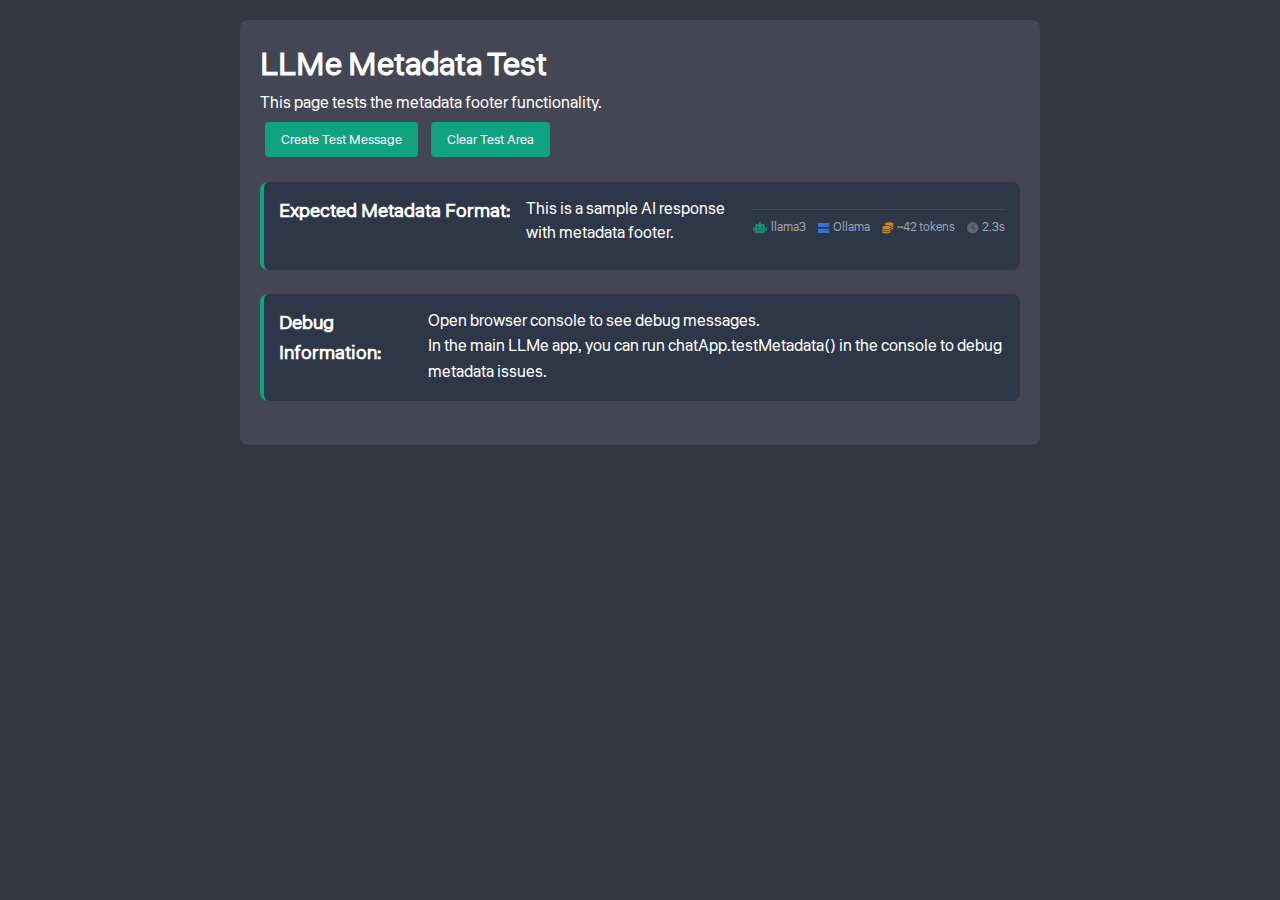
<file: metadata-test.html>
<!DOCTYPE html>
<html lang="en">
<head>
    <meta charset="UTF-8">
    <meta name="viewport" content="width=device-width, initial-scale=1.0">
    <title>Metadata Test - LLMe</title>
    <style>
        body {
            font-family: Arial, sans-serif;
            background: #343541;
            color: white;
            padding: 20px;
            line-height: 1.6;
        }
        .test-container {
            max-width: 800px;
            margin: 0 auto;
            background: #444654;
            padding: 20px;
            border-radius: 8px;
        }
        .message {
            margin: 20px 0;
            padding: 15px;
            background: #2d3748;
            border-radius: 8px;
            border-left: 4px solid #10a37f;
        }
        .message-content {
            margin-bottom: 10px;
        }
        .test-metadata {
            margin-top: 12px;
            padding-top: 8px;
            border-top: 1px solid rgba(255, 255, 255, 0.1);
            display: flex;
            flex-wrap: wrap;
            gap: 12px;
            font-size: 0.75rem;
            color: #9ca3af;
        }
        .metadata-item {
            display: flex;
            align-items: center;
            gap: 4px;
        }
        .button {
            background: #10a37f;
            color: white;
            border: none;
            padding: 8px 16px;
            border-radius: 4px;
            cursor: pointer;
            margin: 5px;
        }
        .button:hover {
            background: #0f8c6c;
        }
    </style>
    <link href="https://cdnjs.cloudflare.com/ajax/libs/font-awesome/6.0.0/css/all.min.css" rel="stylesheet">
    <link rel="stylesheet" href="styles.css">
</head>
<body>
    <div class="test-container">
        <h1>LLMe Metadata Test</h1>
        <p>This page tests the metadata footer functionality.</p>
        
        <div>
            <button class="button" onclick="createTestMessage()">Create Test Message</button>
            <button class="button" onclick="clearTestArea()">Clear Test Area</button>
        </div>
        
        <div id="test-messages">
            <!-- Test messages will appear here -->
        </div>
        
        <div class="message">
            <h3>Expected Metadata Format:</h3>
            <div class="message-content">
                <p>This is a sample AI response with metadata footer.</p>
            </div>
            <div class="test-metadata">
                <span class="metadata-item">
                    <i class="fas fa-robot" style="color: #10a37f;"></i> llama3
                </span>
                <span class="metadata-item">
                    <i class="fas fa-server" style="color: #3b82f6;"></i> Ollama
                </span>
                <span class="metadata-item">
                    <i class="fas fa-coins" style="color: #f59e0b;"></i> ~42 tokens
                </span>
                <span class="metadata-item">
                    <i class="fas fa-clock" style="color: #6b7280;"></i> 2.3s
                </span>
            </div>
        </div>
        
        <div class="message">
            <h3>Debug Information:</h3>
            <div id="debug-info">
                <p>Open browser console to see debug messages.</p>
                <p>In the main LLMe app, you can run <code>chatApp.testMetadata()</code> in the console to debug metadata issues.</p>
            </div>
        </div>
    </div>

    <script>
        function createTestMessage() {
            const testArea = document.getElementById('test-messages');
            const timestamp = Date.now();
            
            // Simulate the metadata structure used in LLMe
            const testMessage = {
                id: Math.random().toString(36).substr(2, 9),
                role: 'assistant',
                content: 'This is a test AI response generated at ' + new Date().toLocaleTimeString(),
                timestamp: new Date(),
                metadata: {
                    provider: 'ollama',
                    model: 'llama3',
                    startTime: timestamp - 2500,
                    endTime: timestamp,
                    responseTime: 2500,
                    tokens: Math.floor(Math.random() * 100) + 20
                }
            };
            
            const messageHtml = `
                <div class="message">
                    <div class="message-content">
                        <p><strong>Test Message:</strong> ${testMessage.content}</p>
                    </div>
                    <div class="test-metadata">
                        <span class="metadata-item">
                            <i class="fas fa-robot" style="color: #10a37f;"></i> ${testMessage.metadata.model}
                        </span>
                        <span class="metadata-item">
                            <i class="fas fa-server" style="color: #3b82f6;"></i> ${getProviderDisplayName(testMessage.metadata.provider)}
                        </span>
                        <span class="metadata-item">
                            <i class="fas fa-coins" style="color: #f59e0b;"></i> ~${testMessage.metadata.tokens} tokens
                        </span>
                        <span class="metadata-item">
                            <i class="fas fa-clock" style="color: #6b7280;"></i> ${formatResponseTime(testMessage.metadata.responseTime)}
                        </span>
                    </div>
                </div>
            `;
            
            testArea.innerHTML += messageHtml;
            
            console.log('Created test message:', testMessage);
        }
        
        function clearTestArea() {
            document.getElementById('test-messages').innerHTML = '';
        }
        
        function formatResponseTime(timeMs) {
            if (timeMs === null || timeMs === undefined) return 'Unknown';
            if (timeMs === 0) return '0ms';
            
            if (timeMs < 1000) {
                return `${Math.round(timeMs)}ms`;
            } else if (timeMs < 60000) {
                return `${(timeMs / 1000).toFixed(1)}s`;
            } else {
                return `${(timeMs / 60000).toFixed(1)}m`;
            }
        }
        
        function getProviderDisplayName(provider) {
            const providerNames = {
                'ollama': 'Ollama',
                'openrouter': 'OpenRouter',
                'custom': 'Custom API'
            };
            return providerNames[provider] || provider;
        }
    </script>
</body>
</html>
</file>
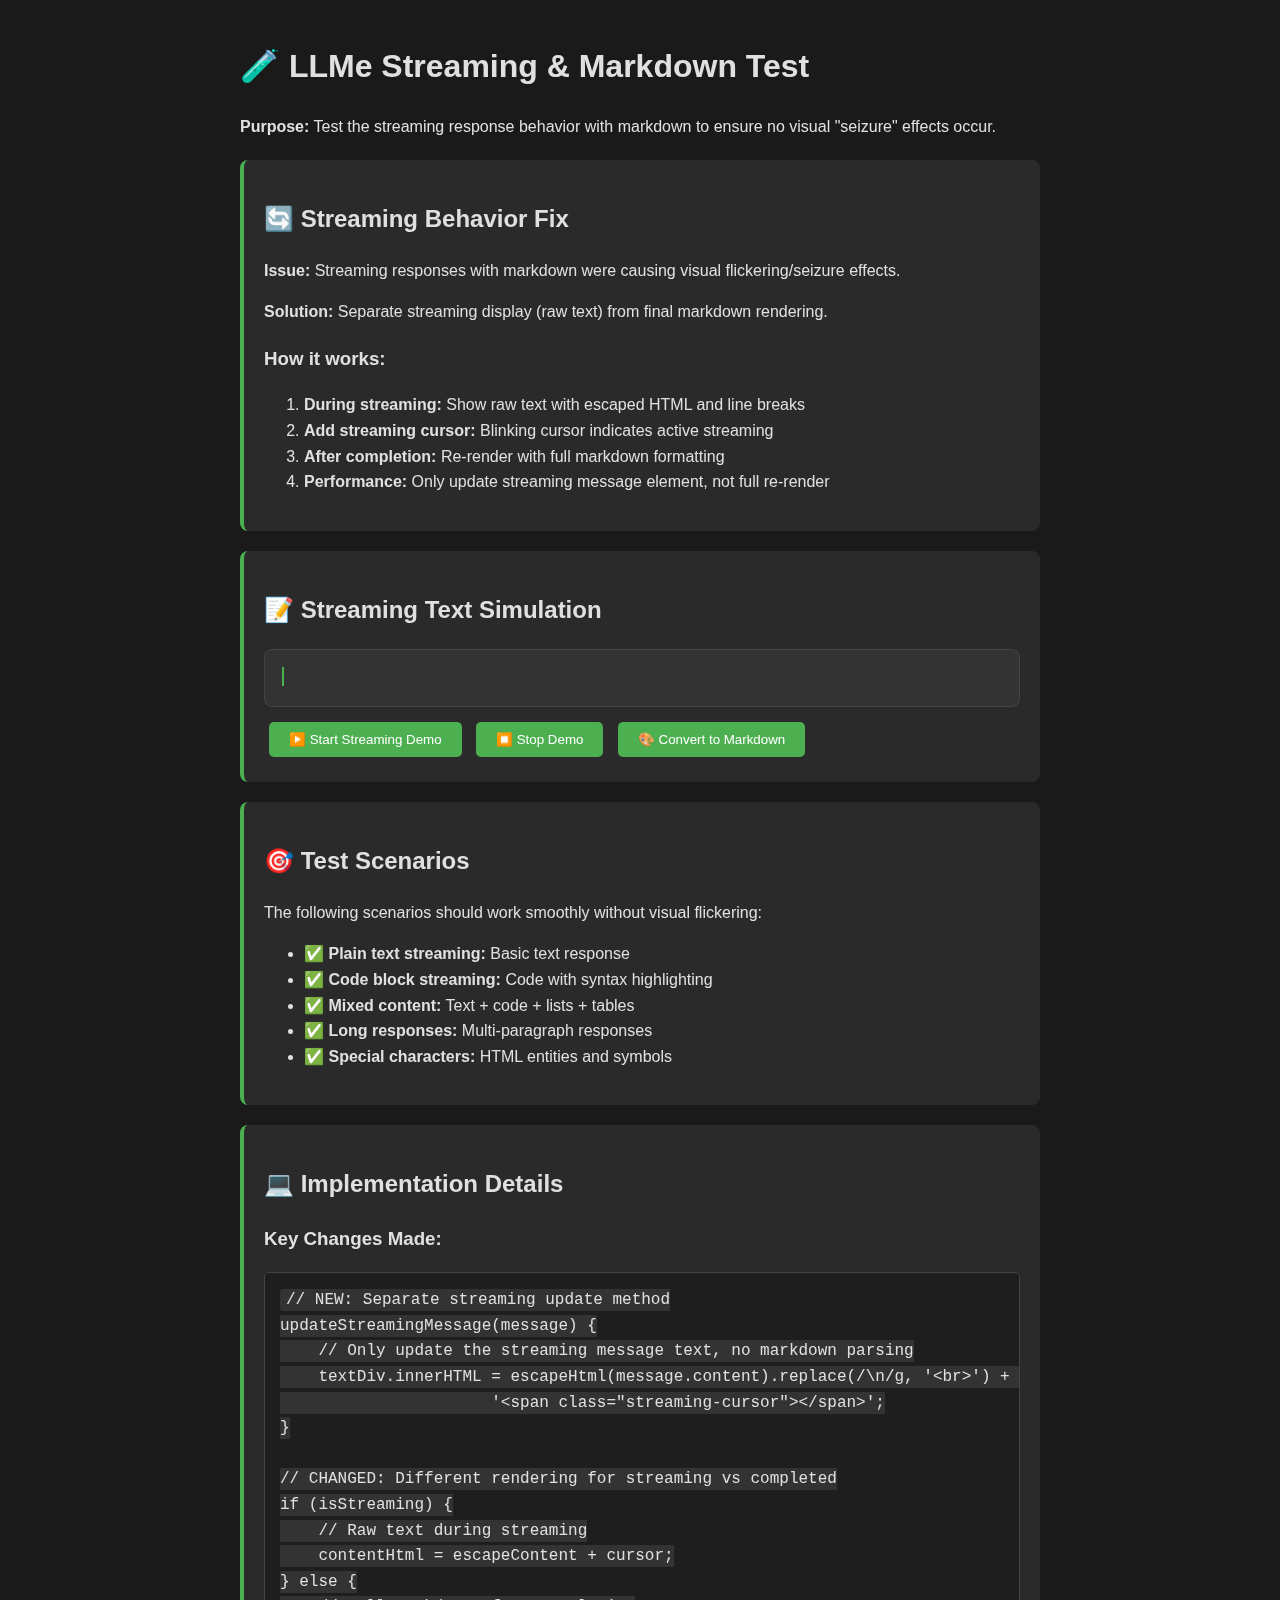
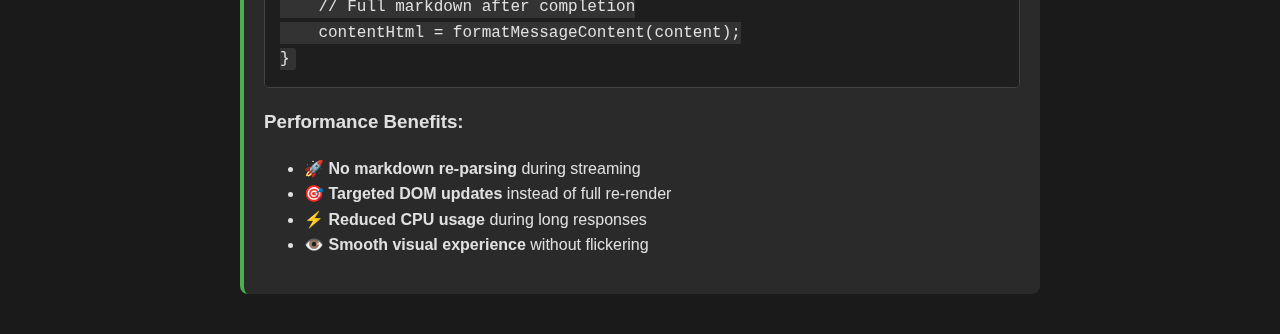
<file: streaming-test.html>
<!DOCTYPE html>
<html lang="en">
<head>
    <meta charset="UTF-8">
    <meta name="viewport" content="width=device-width, initial-scale=1.0">
    <title>LLMe - Streaming & Markdown Test</title>
    <style>
        body {
            font-family: -apple-system, BlinkMacSystemFont, 'Segoe UI', Roboto, sans-serif;
            max-width: 800px;
            margin: 0 auto;
            padding: 20px;
            background-color: #1a1a1a;
            color: #e0e0e0;
            line-height: 1.6;
        }
        .test-section {
            background: #2a2a2a;
            border-radius: 8px;
            padding: 20px;
            margin: 20px 0;
            border-left: 4px solid #4CAF50;
        }
        .message-test {
            background: #333;
            border-radius: 8px;
            padding: 15px;
            margin: 10px 0;
            border: 1px solid #444;
        }
        .streaming {
            position: relative;
        }
        .streaming-cursor {
            display: inline-block;
            width: 2px;
            height: 1.2em;
            background-color: #4CAF50;
            margin-left: 2px;
            animation: blink 1s infinite;
            vertical-align: text-bottom;
        }
        @keyframes blink {
            0%, 50% { opacity: 1; }
            51%, 100% { opacity: 0; }
        }
        button {
            background: #4CAF50;
            color: white;
            border: none;
            padding: 10px 20px;
            border-radius: 5px;
            cursor: pointer;
            margin: 5px;
        }
        button:hover {
            background: #45a049;
        }
        .error {
            color: #ff6b6b;
        }
        .success {
            color: #4CAF50;
        }
        pre {
            background: #1e1e1e;
            padding: 15px;
            border-radius: 5px;
            overflow-x: auto;
            border: 1px solid #444;
        }
        code {
            background: #333;
            padding: 2px 6px;
            border-radius: 3px;
            font-family: 'Consolas', 'Monaco', monospace;
        }
    </style>
</head>
<body>
    <h1>🧪 LLMe Streaming & Markdown Test</h1>
    <p><strong>Purpose:</strong> Test the streaming response behavior with markdown to ensure no visual "seizure" effects occur.</p>

    <div class="test-section">
        <h2>🔄 Streaming Behavior Fix</h2>
        <p><strong>Issue:</strong> Streaming responses with markdown were causing visual flickering/seizure effects.</p>
        <p><strong>Solution:</strong> Separate streaming display (raw text) from final markdown rendering.</p>
        
        <h3>How it works:</h3>
        <ol>
            <li><strong>During streaming:</strong> Show raw text with escaped HTML and line breaks</li>
            <li><strong>Add streaming cursor:</strong> Blinking cursor indicates active streaming</li>
            <li><strong>After completion:</strong> Re-render with full markdown formatting</li>
            <li><strong>Performance:</strong> Only update streaming message element, not full re-render</li>
        </ol>
    </div>

    <div class="test-section">
        <h2>📝 Streaming Text Simulation</h2>
        <div id="streamingDemo" class="message-test">
            <div class="streaming">
                <span id="streamingText"></span><span class="streaming-cursor"></span>
            </div>
        </div>
        <button onclick="simulateStreaming()">▶️ Start Streaming Demo</button>
        <button onclick="stopStreaming()">⏹️ Stop Demo</button>
        <button onclick="renderMarkdown()">🎨 Convert to Markdown</button>
    </div>

    <div class="test-section">
        <h2>🎯 Test Scenarios</h2>
        <p>The following scenarios should work smoothly without visual flickering:</p>
        <ul>
            <li>✅ <strong>Plain text streaming:</strong> Basic text response</li>
            <li>✅ <strong>Code block streaming:</strong> Code with syntax highlighting</li>
            <li>✅ <strong>Mixed content:</strong> Text + code + lists + tables</li>
            <li>✅ <strong>Long responses:</strong> Multi-paragraph responses</li>
            <li>✅ <strong>Special characters:</strong> HTML entities and symbols</li>
        </ul>
    </div>

    <div class="test-section">
        <h2>💻 Implementation Details</h2>
        <h3>Key Changes Made:</h3>
        <pre><code>// NEW: Separate streaming update method
updateStreamingMessage(message) {
    // Only update the streaming message text, no markdown parsing
    textDiv.innerHTML = escapeHtml(message.content).replace(/\n/g, '&lt;br&gt;') + 
                      '&lt;span class="streaming-cursor"&gt;&lt;/span&gt;';
}

// CHANGED: Different rendering for streaming vs completed
if (isStreaming) {
    // Raw text during streaming
    contentHtml = escapeContent + cursor;
} else {
    // Full markdown after completion
    contentHtml = formatMessageContent(content);
}</code></pre>
        
        <h3>Performance Benefits:</h3>
        <ul>
            <li>🚀 <strong>No markdown re-parsing</strong> during streaming</li>
            <li>🎯 <strong>Targeted DOM updates</strong> instead of full re-render</li>
            <li>⚡ <strong>Reduced CPU usage</strong> during long responses</li>
            <li>👁️ <strong>Smooth visual experience</strong> without flickering</li>
        </ul>
    </div>

    <script>
        let streamingInterval;
        let currentText = '';
        
        const sampleMarkdownText = `# Hello World!

This is a **streaming response** with various markdown elements:

## Code Example
\`\`\`javascript
function greet(name) {
    console.log(\`Hello, \${name}!\`);
    return "Welcome to LLMe!";
}
\`\`\`

## Features List
- ✅ Streaming responses
- 🎨 Markdown rendering  
- 💻 Code highlighting
- 📊 Response metadata

## Table Example
| Feature | Status | Notes |
|---------|--------|-------|
| Streaming | ✅ Fixed | No more seizure effects |
| Markdown | ✅ Works | Full support |
| Performance | ✅ Fast | Optimized rendering |

That's the end of this **streaming demonstration**!`;

        function simulateStreaming() {
            stopStreaming(); // Clear any existing
            currentText = '';
            const textElement = document.getElementById('streamingText');
            let index = 0;
            
            streamingInterval = setInterval(() => {
                if (index < sampleMarkdownText.length) {
                    currentText += sampleMarkdownText[index];
                    // Escape HTML and preserve line breaks (like the real implementation)
                    textElement.innerHTML = escapeHtml(currentText).replace(/\n/g, '<br>');
                    index++;
                } else {
                    stopStreaming();
                }
            }, 50); // 50ms intervals like the real streaming
        }
        
        function stopStreaming() {
            if (streamingInterval) {
                clearInterval(streamingInterval);
                streamingInterval = null;
            }
        }
        
        function renderMarkdown() {
            stopStreaming();
            const demoElement = document.getElementById('streamingDemo');
            
            // Simulate the final markdown rendering
            demoElement.innerHTML = `
                <div class="message-test">
                    <h3>📝 Final Markdown Rendering:</h3>
                    <div style="background: #1e1e1e; padding: 15px; border-radius: 5px;">
                        <p><em>In the real app, this would be processed by marked.js and highlight.js</em></p>
                        <pre><code>${escapeHtml(currentText || sampleMarkdownText)}</code></pre>
                    </div>
                </div>
            `;
        }
        
        function escapeHtml(text) {
            const div = document.createElement('div');
            div.textContent = text;
            return div.innerHTML;
        }
        
        // Auto-start demo on page load
        setTimeout(simulateStreaming, 1000);
    </script>
</body>
</html>
</file>
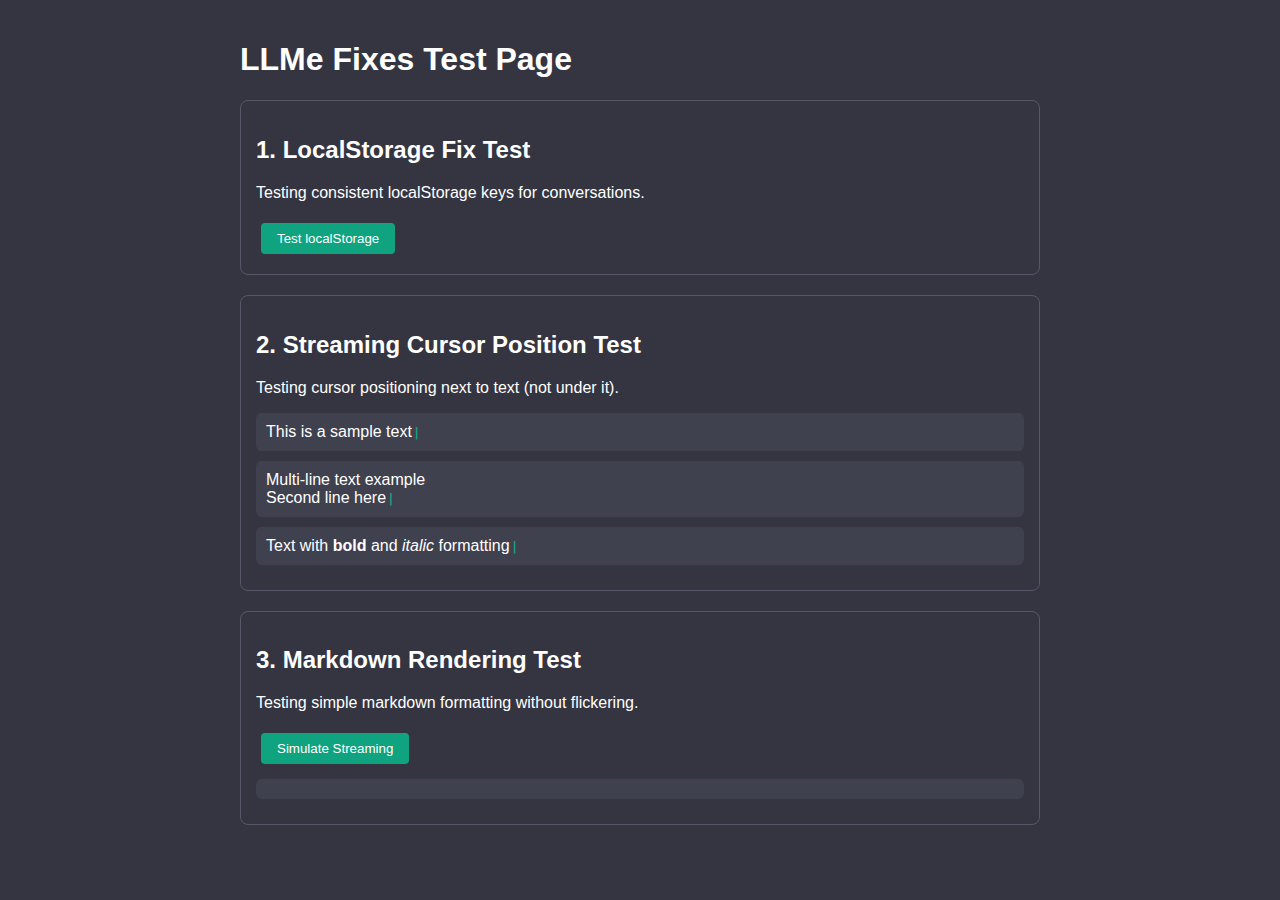
<file: test-fixes.html>
<!DOCTYPE html>
<html lang="en">
<head>
    <meta charset="UTF-8">
    <meta name="viewport" content="width=device-width, initial-scale=1.0">
    <title>LLMe Fixes Test</title>
    <style>
        body {
            font-family: Arial, sans-serif;
            max-width: 800px;
            margin: 0 auto;
            padding: 20px;
            background: #343541;
            color: white;
        }
        
        .test-section {
            margin: 20px 0;
            padding: 15px;
            border: 1px solid #565869;
            border-radius: 8px;
        }
        
        .streaming-cursor {
            color: #10a37f;
            animation: blink 1s infinite;
            font-family: monospace;
            font-weight: bold;
            margin-left: 1px;
        }

        @keyframes blink {
            0%, 50% {
                opacity: 1;
            }
            51%, 100% {
                opacity: 0;
            }
        }
        
        .test-text {
            background: #40414f;
            padding: 10px;
            border-radius: 6px;
            margin: 10px 0;
        }
        
        button {
            background: #10a37f;
            color: white;
            border: none;
            padding: 8px 16px;
            border-radius: 4px;
            cursor: pointer;
            margin: 5px;
        }
        
        button:hover {
            background: #0d8968;
        }
    </style>
</head>
<body>
    <h1>LLMe Fixes Test Page</h1>
    
    <div class="test-section">
        <h2>1. LocalStorage Fix Test</h2>
        <p>Testing consistent localStorage keys for conversations.</p>
        <button onclick="testLocalStorage()">Test localStorage</button>
        <div id="localStorageResult"></div>
    </div>
    
    <div class="test-section">
        <h2>2. Streaming Cursor Position Test</h2>
        <p>Testing cursor positioning next to text (not under it).</p>
        <div class="test-text">
            This is a sample text<span class="streaming-cursor">|</span>
        </div>
        <div class="test-text">
            Multi-line text example<br>
            Second line here<span class="streaming-cursor">|</span>
        </div>
        <div class="test-text">
            Text with <strong>bold</strong> and <em>italic</em> formatting<span class="streaming-cursor">|</span>
        </div>
    </div>
    
    <div class="test-section">
        <h2>3. Markdown Rendering Test</h2>
        <p>Testing simple markdown formatting without flickering.</p>
        <button onclick="simulateStreaming()">Simulate Streaming</button>
        <div id="streamingTest" class="test-text"></div>
    </div>

    <script>
        function testLocalStorage() {
            const testData = {
                conversations: [
                    { id: 'test1', title: 'Test Chat 1', messages: [] },
                    { id: 'test2', title: 'Test Chat 2', messages: [] }
                ],
                currentId: 'test1'
            };
            
            // Test saving with the correct keys
            localStorage.setItem('llme_conversations', JSON.stringify(testData.conversations));
            localStorage.setItem('llme_current_conversation', testData.currentId);
            
            // Test loading
            const savedConversations = localStorage.getItem('llme_conversations');
            const savedCurrentId = localStorage.getItem('llme_current_conversation');
            
            const result = document.getElementById('localStorageResult');
            if (savedConversations && savedCurrentId) {
                result.innerHTML = `
                    <div style="color: #10a37f; margin-top: 10px;">
                        ✅ LocalStorage test passed!<br>
                        Conversations: ${JSON.parse(savedConversations).length} items<br>
                        Current ID: ${savedCurrentId}
                    </div>
                `;
            } else {
                result.innerHTML = `
                    <div style="color: #dc3545; margin-top: 10px;">
                        ❌ LocalStorage test failed!
                    </div>
                `;
            }
        }
        
        function formatStreamingContentSimple(content) {
            if (!content) return '';
            
            return content
                .replace(/&/g, '&amp;')
                .replace(/</g, '&lt;')
                .replace(/>/g, '&gt;')
                .replace(/\n/g, '<br>')
                .replace(/\*\*(.*?)\*\*/g, '<strong>$1</strong>')
                .replace(/\*(.*?)\*/g, '<em>$1</em>')
                .replace(/`([^`\n]+)`/g, '<code>$1</code>');
        }
        
        function simulateStreaming() {
            const testDiv = document.getElementById('streamingTest');
            const fullText = `This is a **streaming** test with *markdown* formatting.\n\nIt includes:\n- Code snippets like \`console.log()\`\n- **Bold text**\n- *Italic text*\n- Line breaks\n\nThe cursor should appear next to the last character.`;
            
            let currentText = '';
            let index = 0;
            
            testDiv.innerHTML = '';
            
            function addNextChar() {
                if (index < fullText.length) {
                    currentText += fullText[index];
                    testDiv.innerHTML = formatStreamingContentSimple(currentText) + '<span class="streaming-cursor">|</span>';
                    index++;
                    setTimeout(addNextChar, 50);
                } else {
                    // Final render without cursor
                    testDiv.innerHTML = formatStreamingContentSimple(currentText);
                }
            }
            
            addNextChar();
        }
    </script>
</body>
</html>
</file>
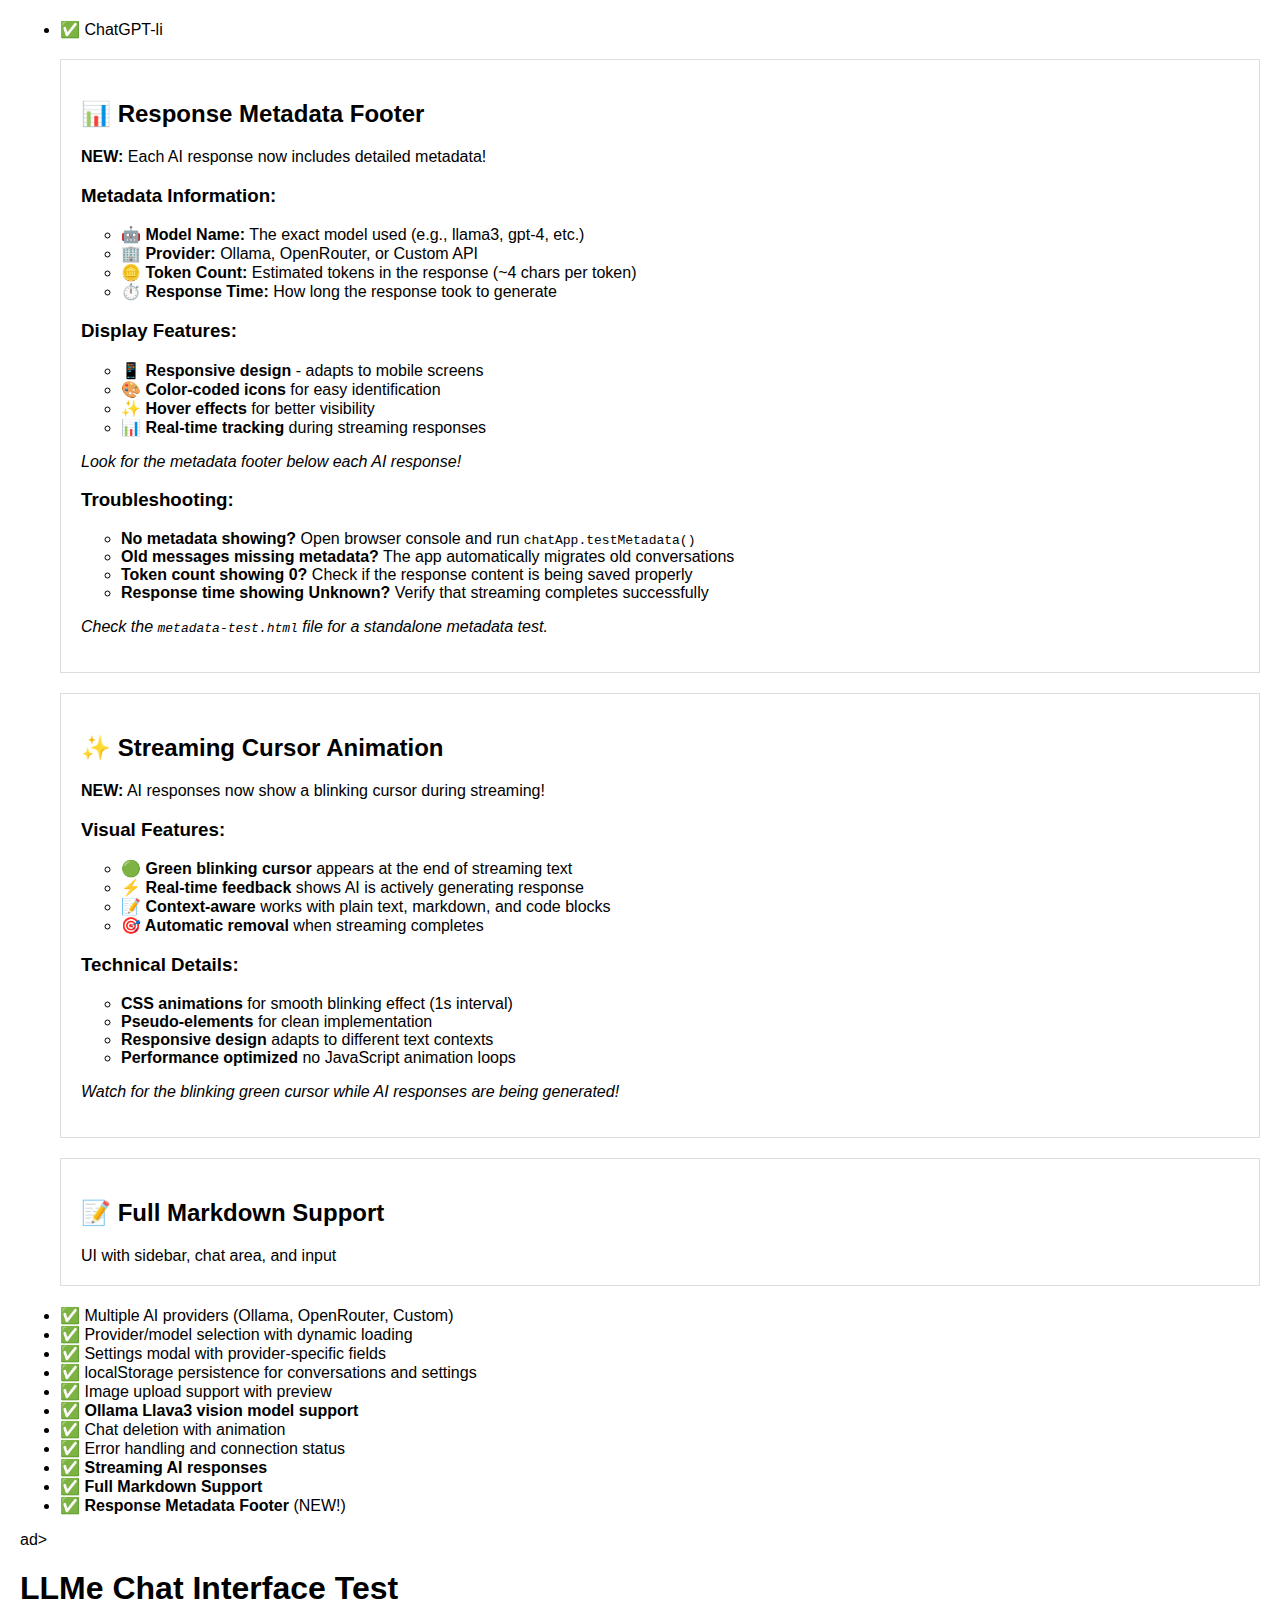
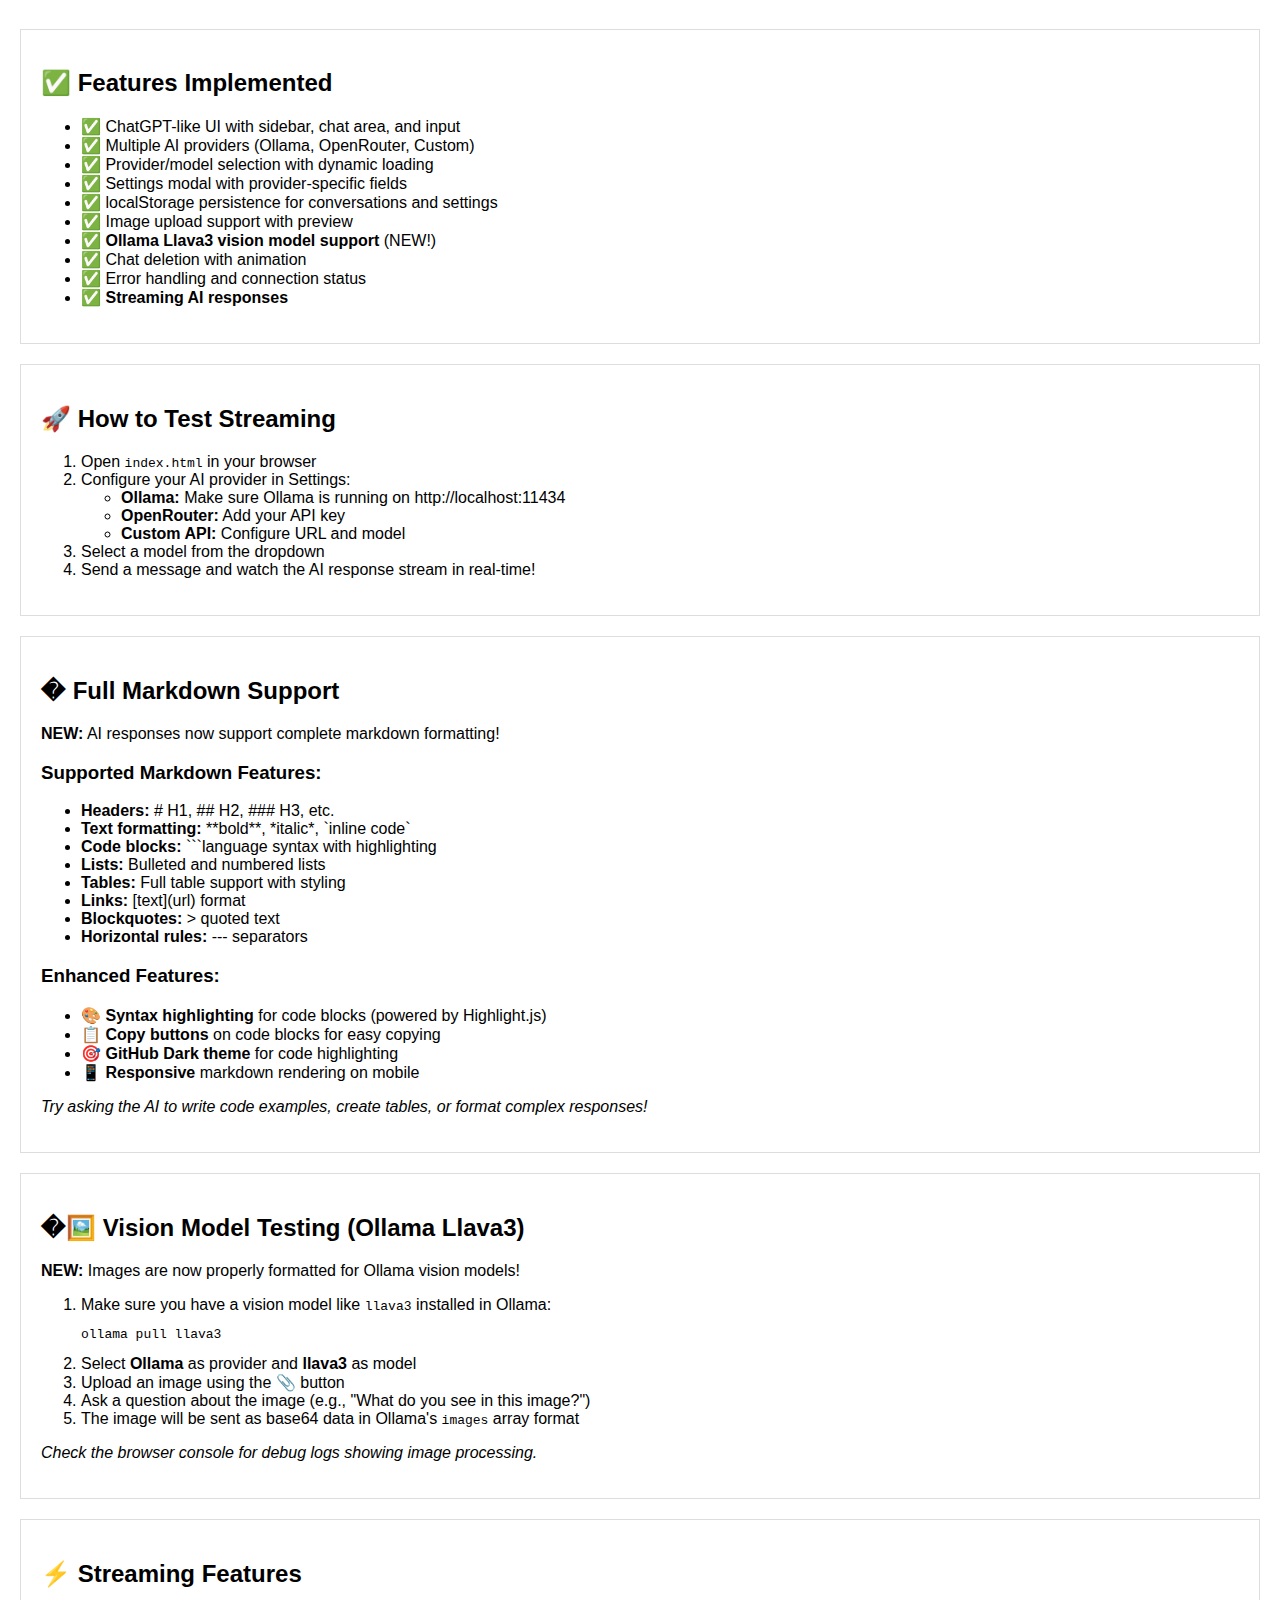
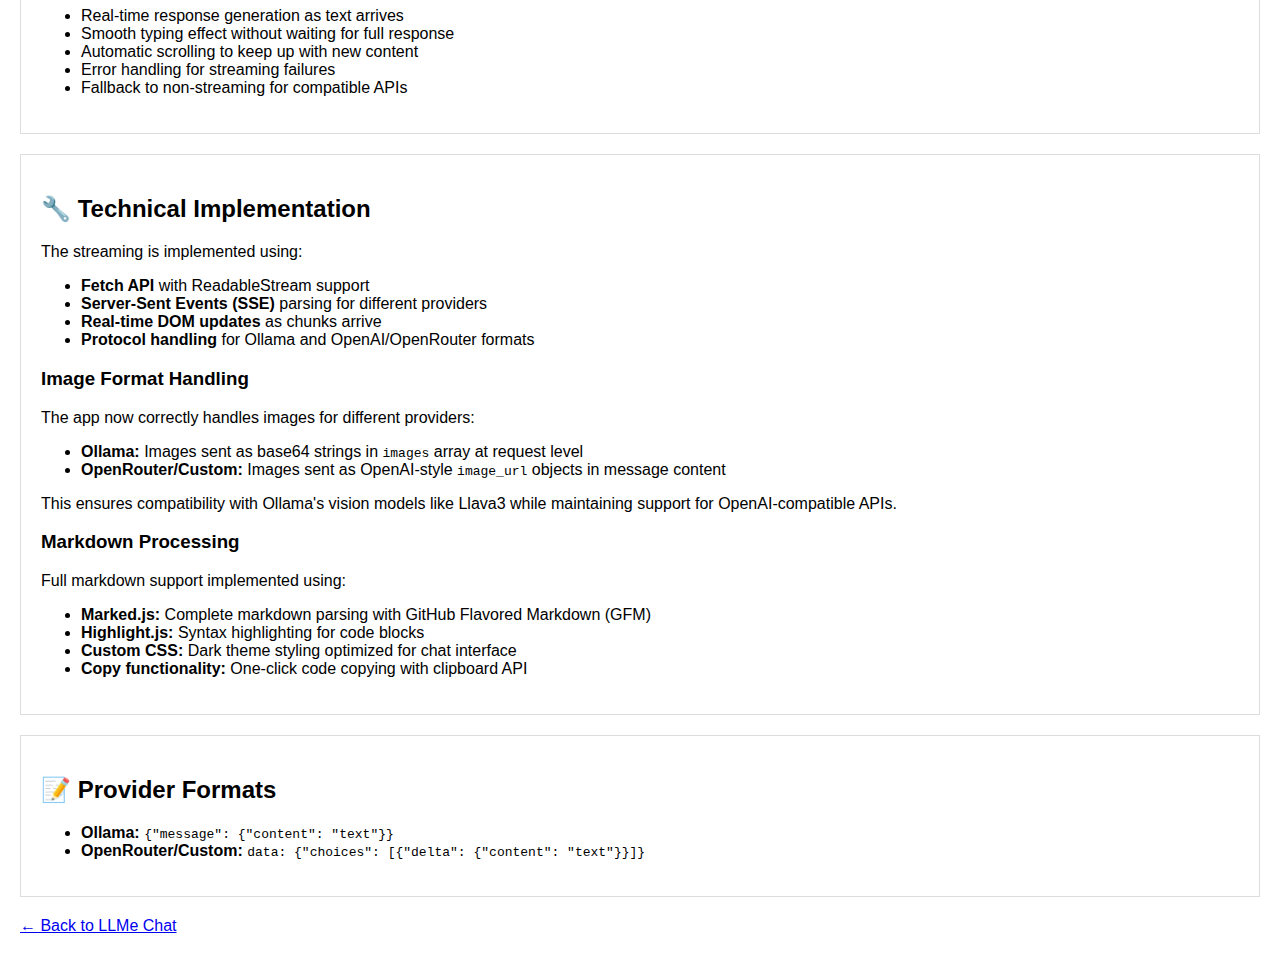
<file: test.html>
<!DOCTYPE html>        <ul>
            <li>✅ ChatGPT-li    <div class="test-section">
        <h2>📊 Response Metadata Footer</h2>
        <p><strong>NEW:</strong> Each AI response now includes detailed metadata!</p>
        <h3>Metadata Information:</h3>
        <ul>
            <li><strong>🤖 Model Name:</strong> The exact model used (e.g., llama3, gpt-4, etc.)</li>
            <li><strong>🏢 Provider:</strong> Ollama, OpenRouter, or Custom API</li>
            <li><strong>🪙 Token Count:</strong> Estimated tokens in the response (~4 chars per token)</li>
            <li><strong>⏱️ Response Time:</strong> How long the response took to generate</li>
        </ul>
        <h3>Display Features:</h3>
        <ul>
            <li>📱 <strong>Responsive design</strong> - adapts to mobile screens</li>
            <li>🎨 <strong>Color-coded icons</strong> for easy identification</li>
            <li>✨ <strong>Hover effects</strong> for better visibility</li>
            <li>📊 <strong>Real-time tracking</strong> during streaming responses</li>
        </ul>
        <p><em>Look for the metadata footer below each AI response!</em></p>
        
        <h3>Troubleshooting:</h3>
        <ul>
            <li><strong>No metadata showing?</strong> Open browser console and run <code>chatApp.testMetadata()</code></li>
            <li><strong>Old messages missing metadata?</strong> The app automatically migrates old conversations</li>
            <li><strong>Token count showing 0?</strong> Check if the response content is being saved properly</li>
            <li><strong>Response time showing Unknown?</strong> Verify that streaming completes successfully</li>
        </ul>
        <p><em>Check the <code>metadata-test.html</code> file for a standalone metadata test.</em></p>
    </div>

    <div class="test-section">
        <h2>✨ Streaming Cursor Animation</h2>
        <p><strong>NEW:</strong> AI responses now show a blinking cursor during streaming!</p>
        <h3>Visual Features:</h3>
        <ul>
            <li><strong>🟢 Green blinking cursor</strong> appears at the end of streaming text</li>
            <li><strong>⚡ Real-time feedback</strong> shows AI is actively generating response</li>
            <li><strong>📝 Context-aware</strong> works with plain text, markdown, and code blocks</li>
            <li><strong>🎯 Automatic removal</strong> when streaming completes</li>
        </ul>
        <h3>Technical Details:</h3>
        <ul>
            <li><strong>CSS animations</strong> for smooth blinking effect (1s interval)</li>
            <li><strong>Pseudo-elements</strong> for clean implementation</li>
            <li><strong>Responsive design</strong> adapts to different text contexts</li>
            <li><strong>Performance optimized</strong> no JavaScript animation loops</li>
        </ul>
        <p><em>Watch for the blinking green cursor while AI responses are being generated!</em></p>
    </div>

    <div class="test-section">
        <h2>📝 Full Markdown Support</h2> UI with sidebar, chat area, and input</li>
            <li>✅ Multiple AI providers (Ollama, OpenRouter, Custom)</li>
            <li>✅ Provider/model selection with dynamic loading</li>
            <li>✅ Settings modal with provider-specific fields</li>
            <li>✅ localStorage persistence for conversations and settings</li>
            <li>✅ Image upload support with preview</li>
            <li>✅ <strong>Ollama Llava3 vision model support</strong></li>
            <li>✅ Chat deletion with animation</li>
            <li>✅ Error handling and connection status</li>
            <li>✅ <strong>Streaming AI responses</strong></li>
            <li>✅ <strong>Full Markdown Support</strong></li>
            <li>✅ <strong>Response Metadata Footer</strong> (NEW!)</li>
        </ul>ad>
    <title>LLMe Chat Test</title>
    <style>
        body { font-family: Arial, sans-serif; margin: 20px; }
        .test-section { margin: 20px 0; padding: 20px; border: 1px solid #ddd; }
        .success { color: green; }
        .error { color: red; }
    </style>
</head>
<body>
    <h1>LLMe Chat Interface Test</h1>
    
    <div class="test-section">
        <h2>✅ Features Implemented</h2>
        <ul>
            <li>✅ ChatGPT-like UI with sidebar, chat area, and input</li>
            <li>✅ Multiple AI providers (Ollama, OpenRouter, Custom)</li>
            <li>✅ Provider/model selection with dynamic loading</li>
            <li>✅ Settings modal with provider-specific fields</li>
            <li>✅ localStorage persistence for conversations and settings</li>
            <li>✅ Image upload support with preview</li>
            <li>✅ <strong>Ollama Llava3 vision model support</strong> (NEW!)</li>
            <li>✅ Chat deletion with animation</li>
            <li>✅ Error handling and connection status</li>
            <li>✅ <strong>Streaming AI responses</strong></li>
        </ul>
    </div>

    <div class="test-section">
        <h2>🚀 How to Test Streaming</h2>
        <ol>
            <li>Open <code>index.html</code> in your browser</li>
            <li>Configure your AI provider in Settings:
                <ul>
                    <li><strong>Ollama:</strong> Make sure Ollama is running on http://localhost:11434</li>
                    <li><strong>OpenRouter:</strong> Add your API key</li>
                    <li><strong>Custom API:</strong> Configure URL and model</li>
                </ul>
            </li>
            <li>Select a model from the dropdown</li>
            <li>Send a message and watch the AI response stream in real-time!</li>
        </ol>
    </div>

    <div class="test-section">
        <h2>� Full Markdown Support</h2>
        <p><strong>NEW:</strong> AI responses now support complete markdown formatting!</p>
        <h3>Supported Markdown Features:</h3>
        <ul>
            <li><strong>Headers:</strong> # H1, ## H2, ### H3, etc.</li>
            <li><strong>Text formatting:</strong> **bold**, *italic*, `inline code`</li>
            <li><strong>Code blocks:</strong> ```language syntax with highlighting</li>
            <li><strong>Lists:</strong> Bulleted and numbered lists</li>
            <li><strong>Tables:</strong> Full table support with styling</li>
            <li><strong>Links:</strong> [text](url) format</li>
            <li><strong>Blockquotes:</strong> > quoted text</li>
            <li><strong>Horizontal rules:</strong> --- separators</li>
        </ul>
        <h3>Enhanced Features:</h3>
        <ul>
            <li>🎨 <strong>Syntax highlighting</strong> for code blocks (powered by Highlight.js)</li>
            <li>📋 <strong>Copy buttons</strong> on code blocks for easy copying</li>
            <li>🎯 <strong>GitHub Dark theme</strong> for code highlighting</li>
            <li>📱 <strong>Responsive</strong> markdown rendering on mobile</li>
        </ul>
        <p><em>Try asking the AI to write code examples, create tables, or format complex responses!</em></p>
    </div>

    <div class="test-section">
        <h2>�🖼️ Vision Model Testing (Ollama Llava3)</h2>
        <p><strong>NEW:</strong> Images are now properly formatted for Ollama vision models!</p>
        <ol>
            <li>Make sure you have a vision model like <code>llava3</code> installed in Ollama:
                <pre>ollama pull llava3</pre>
            </li>
            <li>Select <strong>Ollama</strong> as provider and <strong>llava3</strong> as model</li>
            <li>Upload an image using the 📎 button</li>
            <li>Ask a question about the image (e.g., "What do you see in this image?")</li>
            <li>The image will be sent as base64 data in Ollama's <code>images</code> array format</li>
        </ol>
        <p><em>Check the browser console for debug logs showing image processing.</em></p>
    </div>

    <div class="test-section">
        <h2>⚡ Streaming Features</h2>
        <ul>
            <li>Real-time response generation as text arrives</li>
            <li>Smooth typing effect without waiting for full response</li>
            <li>Automatic scrolling to keep up with new content</li>
            <li>Error handling for streaming failures</li>
            <li>Fallback to non-streaming for compatible APIs</li>
        </ul>
    </div>

    <div class="test-section">
        <h2>🔧 Technical Implementation</h2>
        <p>The streaming is implemented using:</p>
        <ul>
            <li><strong>Fetch API</strong> with ReadableStream support</li>
            <li><strong>Server-Sent Events (SSE)</strong> parsing for different providers</li>
            <li><strong>Real-time DOM updates</strong> as chunks arrive</li>
            <li><strong>Protocol handling</strong> for Ollama and OpenAI/OpenRouter formats</li>
        </ul>
        
        <h3>Image Format Handling</h3>
        <p>The app now correctly handles images for different providers:</p>
        <ul>
            <li><strong>Ollama:</strong> Images sent as base64 strings in <code>images</code> array at request level</li>
            <li><strong>OpenRouter/Custom:</strong> Images sent as OpenAI-style <code>image_url</code> objects in message content</li>
        </ul>
        <p>This ensures compatibility with Ollama's vision models like Llava3 while maintaining support for OpenAI-compatible APIs.</p>
        
        <h3>Markdown Processing</h3>
        <p>Full markdown support implemented using:</p>
        <ul>
            <li><strong>Marked.js:</strong> Complete markdown parsing with GitHub Flavored Markdown (GFM)</li>
            <li><strong>Highlight.js:</strong> Syntax highlighting for code blocks</li>
            <li><strong>Custom CSS:</strong> Dark theme styling optimized for chat interface</li>
            <li><strong>Copy functionality:</strong> One-click code copying with clipboard API</li>
        </ul>
    </div>

    <div class="test-section">
        <h2>📝 Provider Formats</h2>
        <ul>
            <li><strong>Ollama:</strong> <code>{"message": {"content": "text"}}</code></li>
            <li><strong>OpenRouter/Custom:</strong> <code>data: {"choices": [{"delta": {"content": "text"}}]}</code></li>
        </ul>
    </div>

    <p><a href="index.html">← Back to LLMe Chat</a></p>
</body>
</html>
</file>
<file: styles.css>
* {
    margin: 0;
    padding: 0;
    box-sizing: border-box;
    font-family: 'Liter';
}

@font-face {
    font-family: 'Liter';
    src: url('Liter-Regular.ttf');
}

body {
    font-family: -apple-system, BlinkMacSystemFont, 'Segoe UI', Roboto, Oxygen, Ubuntu, Cantarell, sans-serif;
    background: #343541;
    color: #fff;
    height: 100vh;
    overflow: hidden;
}

.app {
    display: flex;
    height: 100vh;
}

/* Sidebar Styles */
.sidebar {
    width: 260px;
    background: #202123;
    border-right: 1px solid #565869;
    display: flex;
    flex-direction: column;
    transition: transform 0.3s cubic-bezier(0.4, 0, 0.2, 1);
    position: relative;
    z-index: 1000;
}

.sidebar-header {
    padding: 8px;
    border-bottom: 1px solid #565869;
}

.new-chat-btn {
    width: 100%;
    padding: 12px;
    background: transparent;
    color: #fff;
    border: 1px solid #565869;
    border-radius: 6px;
    cursor: pointer;
    display: flex;
    align-items: center;
    gap: 12px;
    font-size: 14px;
    transition: background-color 0.2s;
}

.new-chat-btn:hover {
    background: #40414f;
}

.chat-history {
    flex: 1;
    padding: 8px;
    overflow-y: auto;
}

.chat-item {
    padding: 12px;
    border-radius: 6px;
    cursor: pointer;
    margin-bottom: 4px;
    font-size: 14px;
    color: #ececf1;
    transition: all 0.3s ease;
    position: relative;
    display: flex;
    align-items: center;
    justify-content: space-between;
}

.chat-item-content {
    display: flex;
    align-items: center;
    gap: 12px;
    flex: 1;
    min-width: 0; /* Allow text truncation */
}

.chat-title {
    overflow: hidden;
    text-overflow: ellipsis;
    white-space: nowrap;
}

.delete-chat-btn {
    opacity: 0;
    background: none;
    border: none;
    color: #dc3545;
    padding: 4px;
    border-radius: 4px;
    cursor: pointer;
    transition: all 0.2s ease;
    display: flex;
    align-items: center;
    justify-content: center;
    width: 24px;
    height: 24px;
    flex-shrink: 0;
}

.delete-chat-btn:hover {
    background: rgba(220, 53, 69, 0.1);
    color: #ff4757;
}

.chat-item:hover .delete-chat-btn {
    opacity: 1;
}

.chat-item:hover {
    background: #343541;
}

.chat-item.active {
    background: #343541;
}

.chat-item.active .delete-chat-btn {
    opacity: 0.7;
}

.chat-item.deleting {
    transform: translateX(-100%);
    opacity: 0;
    pointer-events: none;
}

.chat-item i {
    font-size: 16px;
    color: #8e8ea0;
    flex-shrink: 0;
}

.sidebar-footer {
    padding: 12px;
    border-top: 1px solid #565869;
}

.user-info {
    display: flex;
    align-items: center;
    gap: 12px;
    color: #ececf1;
}

.user-avatar {
    width: 32px;
    height: 32px;
    background: #565869;
    border-radius: 50%;
    display: flex;
    align-items: center;
    justify-content: center;
}

/* Main Content Styles */
.main-content {
    flex: 1;
    display: flex;
    flex-direction: column;
    background: #343541;
    overflow-x: hidden;
}

.header {
    padding: 12px 20px;
    border-bottom: 1px solid #565869;
    display: flex;
    align-items: center;
    justify-content: space-between;
}

.header-controls {
    display: flex;
    align-items: center;
    gap: 12px;
}

.sidebar-toggle {
    background: transparent;
    border: none;
    color: #fff;
    font-size: 18px;
    cursor: pointer;
    padding: 8px;
    border-radius: 4px;
    transition: all 0.2s ease;
    position: relative;
    z-index: 1001;
}

.sidebar-toggle:hover {
    background: #40414f;
}

/* Hamburger menu icon animation */
.sidebar-toggle i {
    transition: transform 0.3s ease;
}

.sidebar-toggle.active i {
    transform: rotate(90deg);
}

.model-selector {
    display: flex;
    align-items: center;
    gap: 4px;
}

.model-selector select {
    flex: 1;
    background: #40414f;
    color: #fff;
    border: 1px solid #565869;
    border-radius: 6px;
    padding: 8px 12px;
    font-size: 14px;
    cursor: pointer;
    min-width: 140px;
}

.model-selector select:focus {
    outline: none;
    border-color: #10a37f;
}

.refresh-models-btn {
    background: transparent;
    border: 1px solid #565869;
    color: #8e8ea0;
    padding: 8px;
    border-radius: 4px;
    cursor: pointer;
    transition: all 0.2s;
    display: flex;
    align-items: center;
    justify-content: center;
    width: 32px;
    height: 32px;
}

.refresh-models-btn:hover {
    background: #40414f;
    color: #fff;
    border-color: #8e8ea0;
}

.refresh-models-btn:disabled {
    opacity: 0.5;
    cursor: not-allowed;
}

.refresh-models-btn.loading i {
    animation: spin 1s linear infinite;
}

@keyframes spin {
    from { transform: rotate(0deg); }
    to { transform: rotate(360deg); }
}

/* GitHub Link */
.github-link {
    background: transparent;
    border: 1px solid #565869;
    color: #8e8ea0;
    padding: 8px;
    border-radius: 4px;
    cursor: pointer;
    transition: all 0.2s;
    display: flex;
    align-items: center;
    justify-content: center;
    text-decoration: none;
    font-size: 16px;
    min-width: 36px;
    height: 36px;
}

.github-link:hover {
    background: #565869;
    color: #fff;
    border-color: #6c6c80;
}

.github-link:active {
    transform: scale(0.95);
}

.model-selector select:disabled {
    opacity: 0.6;
    cursor: not-allowed;
}

.model-selector select option[value=""] {
    color: #8e8ea0;
    font-style: italic;
}

/* Chat Container */
.chat-container {
    flex: 1;
    overflow-y: auto;
    padding: 20px;
}

/* Mobile-specific chat item improvements */
@media (max-width: 768px) {
    .chat-container {
        padding: 20px 16px;
    }

    .chat-item {
        padding: 16px 12px;
        margin-bottom: 8px;
    }

    .chat-item-content {
        gap: 10px;
    }

    .delete-chat-btn {
        opacity: 1; /* Always visible on mobile */
        width: 32px;
        height: 32px;
        margin-left: 8px;
    }

    .chat-title {
        font-size: 13px;
    }

    .header-controls {
        flex-direction: column;
        gap: 8px;
        align-items: flex-end;
    }

    .model-selector select {
        min-width: 120px;
        font-size: 12px;
        padding: 6px 8px;
    }

    .example-prompts {
        grid-template-columns: 1fr;
    }

    .chat-container {
        padding: 20px 16px;
    }
}

/* Welcome Section */
.welcome-section {
    text-align: center;
    padding: 40px 20px;
}

.welcome-title h1 {
    font-size: 32px;
    margin-bottom: 8px;
    color: #fff;
}

.welcome-title p {
    font-size: 18px;
    color: #8e8ea0;
    margin-bottom: 40px;
}

.example-prompts {
    display: grid;
    grid-template-columns: repeat(auto-fit, minmax(280px, 1fr));
    gap: 16px;
    max-width: 600px;
    margin: 0 auto;
}

.prompt-card {
    background: #444654;
    border: 1px solid #565869;
    border-radius: 8px;
    padding: 16px;
    cursor: pointer;
    transition: all 0.2s;
    display: flex;
    align-items: center;
    gap: 12px;
    text-align: left;
}

.prompt-card:hover {
    background: #40414f;
    border-color: #8e8ea0;
}

.prompt-card i {
    font-size: 16px;
    color: #10a37f;
}

.prompt-card span {
    font-size: 14px;
    color: #ececf1;
}

/* Message Styles */
.message {
    margin-bottom: 24px;
    display: flex;
    align-items: flex-start;
    gap: 16px;
}

.message-avatar {
    width: 32px;
    height: 32px;
    border-radius: 50%;
    display: flex;
    align-items: center;
    justify-content: center;
    flex-shrink: 0;
}

.user-message .message-avatar {
    background: #5436da;
}

.assistant-message {
    background: #444654;
    margin-left: -20px;
    margin-right: -20px;
    padding: 20px;
}

.assistant-message .message-avatar {
    background: #10a37f;
}

.message-content {
    flex: 1;
    font-size: 16px;
    line-height: 1.5;
}

.message-content pre {
    background: #000;
    border-radius: 6px;
    padding: 16px;
    margin: 12px 0;
    overflow-x: auto;
    font-family: 'Monaco', 'Menlo', 'Ubuntu Mono', monospace;
}

.message-content code {
    background: #000;
    padding: 2px 4px;
    border-radius: 3px;
    font-family: 'Monaco', 'Menlo', 'Ubuntu Mono', monospace;
}

.message-content pre code {
    background: transparent;
    padding: 0;
}

.message-images {
    display: flex;
    flex-wrap: wrap;
    gap: 8px;
    margin: 8px 0;
}

.message-image {
    max-width: 300px;
    max-height: 300px;
    border-radius: 8px;
    border: 1px solid #565869;
    cursor: pointer;
    transition: transform 0.2s;
}

.message-image:hover {
    transform: scale(1.02);
}

.message-text {
    margin-top: 2px;
    line-height: 1.6;
}

.message-text h1,
.message-text h2,
.message-text h3,
.message-text h4,
.message-text h5,
.message-text h6 {
    margin: 1.5em 0 0.5em 0;
    font-weight: 600;
    line-height: 1.3;
}

.message-text h1 {
    font-size: 1.8em;
    border-bottom: 2px solid #565869;
    padding-bottom: 0.3em;
}

.message-text h2 {
    font-size: 1.5em;
    border-bottom: 1px solid #565869;
    padding-bottom: 0.3em;
}

.message-text h3 {
    font-size: 1.3em;
}

.message-text h4 {
    font-size: 1.1em;
}

.message-text h5,
.message-text h6 {
    font-size: 1em;
}

.message-text p {
    margin: 0.8em 0;
}

.message-text p:first-child {
    margin-top: 0;
}

.message-text p:last-child {
    margin-bottom: 0;
}

.message-text strong {
    font-weight: 600;
    color: #fff;
}

.message-text em {
    font-style: italic;
    color: #d1d5db;
}

.message-text code {
    background: #2d3748;
    color: #e2e8f0;
    padding: 0.2em 0.4em;
    border-radius: 3px;
    font-family: 'SF Mono', 'Monaco', 'Inconsolata', 'Roboto Mono', 'Source Code Pro', monospace;
    font-size: 0.9em;
    border: 1px solid #4a5568;
}

.message-text pre {
    background: #1a202c;
    border: 1px solid #4a5568;
    border-radius: 8px;
    padding: 1em;
    margin: 1em 0;
    overflow-x: auto;
    position: relative;
}

.message-text pre code {
    background: transparent;
    color: #e2e8f0;
    padding: 0;
    border: none;
    font-size: 0.9em;
    line-height: 1.5;
    display: block;
    overflow-x: auto;
}

.message-text blockquote {
    border-left: 4px solid #10a37f;
    margin: 1em 0;
    padding: 0.5em 1em;
    background: rgba(16, 163, 127, 0.1);
    border-radius: 0 6px 6px 0;
}

.message-text blockquote p {
    margin: 0.5em 0;
}

.message-text ul,
.message-text ol {
    margin: 1em 0;
    padding-left: 2em;
}

.message-text ul {
    list-style-type: disc;
}

.message-text ol {
    list-style-type: decimal;
}

.message-text li {
    margin: 0.5em 0;
    line-height: 1.6;
}

.message-text ul ul,
.message-text ol ol,
.message-text ul ol,
.message-text ol ul {
    margin: 0.5em 0;
}

.message-text table {
    border-collapse: collapse;
    margin: 1em 0;
    width: 100%;
    overflow-x: auto;
    display: block;
    white-space: nowrap;
}

.message-text table thead {
    background: #2d3748;
}

.message-text table th,
.message-text table td {
    border: 1px solid #4a5568;
    padding: 0.5em 1em;
    text-align: left;
}

.message-text table th {
    font-weight: 600;
    color: #fff;
}

.message-text table tbody tr:nth-child(even) {
    background: rgba(45, 55, 72, 0.3);
}

.message-text a {
    color: #10a37f;
    text-decoration: none;
    border-bottom: 1px solid transparent;
    transition: border-color 0.2s;
}

.message-text a:hover {
    border-bottom-color: #10a37f;
}

.message-text hr {
    border: none;
    border-top: 1px solid #565869;
    margin: 2em 0;
}

.message-text img {
    max-width: 100%;
    height: auto;
    border-radius: 6px;
    margin: 0.5em 0;
}

/* Code syntax highlighting (GitHub Dark theme) */
.message-text .hljs {
    background: #0d1117 !important;
    color: #c9d1d9 !important;
}

.message-text .hljs-comment,
.message-text .hljs-quote {
    color: #8b949e;
    font-style: italic;
}

.message-text .hljs-keyword,
.message-text .hljs-selector-tag,
.message-text .hljs-type {
    color: #ff7b72;
}

.message-text .hljs-variable,
.message-text .hljs-template-variable,
.message-text .hljs-tag,
.message-text .hljs-name,
.message-text .hljs-selector-id,
.message-text .hljs-selector-class,
.message-text .hljs-regexp,
.message-text .hljs-deletion {
    color: #ffa657;
}

.message-text .hljs-number,
.message-text .hljs-built_in,
.message-text .hljs-literal,
.message-text .hljs-params,
.message-text .hljs-meta,
.message-text .hljs-link {
    color: #79c0ff;
}

.message-text .hljs-attribute {
    color: #79c0ff;
}

.message-text .hljs-string,
.message-text .hljs-symbol,
.message-text .hljs-bullet,
.message-text .hljs-addition {
    color: #a5d6ff;
}

.message-text .hljs-title,
.message-text .hljs-section {
    color: #d2a8ff;
}

.message-text .hljs-emphasis {
    font-style: italic;
}

.message-text .hljs-strong {
    font-weight: bold;
}

/* Copy button for code blocks */
.message-text pre {
    position: relative;
}

.message-text pre:hover .copy-btn {
    opacity: 1;
}

.copy-btn {
    position: absolute;
    top: 8px;
    right: 8px;
    background: #4a5568;
    color: #e2e8f0;
    border: none;
    border-radius: 4px;
    padding: 4px 8px;
    font-size: 12px;
    cursor: pointer;
    opacity: 0;
    transition: opacity 0.2s, background-color 0.2s;
}

.copy-btn:hover {
    background: #2d3748;
}

.copy-btn.copied {
    background: #10a37f;
    color: white;
}

/* Task lists */
.message-text ul.task-list {
    list-style: none;
    padding-left: 1.5em;
}

.message-text ul.task-list li {
    position: relative;
}

.message-text ul.task-list li input[type="checkbox"] {
    position: absolute;
    left: -1.5em;
    top: 0.3em;
}

/* Math expressions (if MathJax is added later) */
.message-text .math {
    color: #d1d5db;
}

/* Responsive adjustments for markdown */
@media (max-width: 768px) {
    .message-text pre {
        font-size: 0.8em;
        padding: 0.8em;
    }
    
    .message-text table {
        font-size: 0.9em;
    }
    
    .message-text h1 {
        font-size: 1.5em;
    }
    
    .message-text h2 {
        font-size: 1.3em;
    }
    
    .message-text h3 {
        font-size: 1.1em;
    }
}

/* Input Area */
.input-area {
    padding: 20px;
    border-top: 1px solid #565869;
    overflow-x: hidden;
}

.input-container {
    max-width: 768px;
    margin: 0 auto;
    width: 100%;
    box-sizing: border-box;
}

.input-wrapper {
    position: relative;
    background: #40414f;
    border-radius: 12px;
    border: 1px solid #565869;
    display: flex;
    align-items: flex-end;
    padding: 12px;
    gap: 8px;
    width: 100%;
    box-sizing: border-box;
    overflow: hidden;
}

.input-wrapper:focus-within {
    border-color: #8e8ea0;
}

#messageInput {
    flex: 1;
    background: transparent;
    border: none;
    color: #fff;
    font-size: 16px;
    line-height: 1.5;
    resize: none;
    outline: none;
    max-height: 200px;
    font-family: inherit;
    min-height: 24px;
    padding: 4px 0;
    width: 100%;
    min-width: 0;
    box-sizing: border-box;
}

#messageInput::placeholder {
    color: #8e8ea0;
}

.input-wrapper .settings-btn {
    width: 32px;
    height: 32px;
    background: #10a37f;
    border: 1px solid #10a37f;
    border-radius: 6px;
    color: #fff;
    cursor: pointer;
    display: flex;
    align-items: center;
    justify-content: center;
    transition: all 0.2s;
    flex-shrink: 0;
}

.input-wrapper .settings-btn:hover {
    background: #0ea76e;
    border-color: #0ea76e;
    transform: rotate(90deg);
}

.input-wrapper .upload-btn {
    width: 32px;
    height: 32px;
    background: #6c757d;
    border: 1px solid #6c757d;
    border-radius: 6px;
    color: #fff;
    cursor: pointer;
    display: flex;
    align-items: center;
    justify-content: center;
    transition: all 0.2s;
    flex-shrink: 0;
}

.input-wrapper .upload-btn:hover {
    background: #5a6268;
    border-color: #5a6268;
}

.uploaded-images {
    display: flex;
    flex-wrap: wrap;
    gap: 8px;
    margin-top: 2px;
    padding: 8px;
    background: #40414f;
    border-radius: 8px;
    border: 1px solid #565869;
}

.uploaded-image {
    position: relative;
    width: 80px;
    height: 80px;
    border-radius: 6px;
    overflow: hidden;
    border: 1px solid #565869;
}

.uploaded-image img {
    width: 100%;
    height: 100%;
    object-fit: cover;
}

.uploaded-image .remove-image {
    position: absolute;
    top: 2px;
    right: 2px;
    width: 20px;
    height: 20px;
    background: #dc3545;
    border: none;
    border-radius: 50%;
    color: #fff;
    cursor: pointer;
    display: flex;
    align-items: center;
    justify-content: center;
    font-size: 12px;
    opacity: 0.9;
}

.uploaded-image .remove-image:hover {
    opacity: 1;
}

/* Glow effect for connection errors */
.input-wrapper .settings-btn.connection-error {
    background: #dc3545;
    border-color: #dc3545;
    animation: settings-glow 2s ease-in-out infinite;
}

.input-wrapper .settings-btn.connection-error:hover {
    background: #c82333;
    border-color: #c82333;
    transform: rotate(90deg);
}

@keyframes settings-glow {
    0%, 100% {
        box-shadow: 0 0 5px rgba(220, 53, 69, 0.5);
    }
    50% {
        box-shadow: 0 0 15px rgba(220, 53, 69, 0.8), 0 0 25px rgba(220, 53, 69, 0.4);
    }
}

.send-btn {
    width: 32px;
    height: 32px;
    background: #19c37d;
    border: none;
    border-radius: 6px;
    color: #fff;
    cursor: pointer;
    display: flex;
    align-items: center;
    justify-content: center;
    transition: background-color 0.2s;
    flex-shrink: 0;
}

.send-btn:disabled {
    background: #565869;
    cursor: not-allowed;
}

.send-btn:not(:disabled):hover {
    background: #0ea76e;
}

.input-footer {
    text-align: center;
    margin-top: 2px;
}

.input-footer small {
    color: #8e8ea0;
    font-size: 12px;
}

/* Sidebar backdrop for mobile */
.sidebar-backdrop {
    position: fixed;
    top: 0;
    left: 0;
    width: 100%;
    height: 100%;
    background: rgba(0, 0, 0, 0.5);
    z-index: 999;
    opacity: 0;
    visibility: hidden;
    transition: opacity 0.3s ease, visibility 0.3s ease;
}

.sidebar-backdrop.show {
    opacity: 1;
    visibility: visible;
}

/* Responsive Design */
@media (max-width: 768px) {
    .sidebar {
        position: fixed;
        left: 0;
        top: 0;
        height: 100vh;
        z-index: 1000;
        transform: translateX(-100%);
        transition: transform 0.3s cubic-bezier(0.4, 0, 0.2, 1);
    }

    .sidebar.open {
        transform: translateX(0);
    }

    .main-content {
        width: 100%;
        transition: transform 0.3s cubic-bezier(0.4, 0, 0.2, 1);
    }

    .main-content.sidebar-open {
        transform: translateX(0);
    }

    .header-controls {
        flex-direction: column;
        gap: 8px;
        align-items: flex-end;
    }

    .model-selector select {
        min-width: 120px;
        font-size: 12px;
        padding: 6px 8px;
    }

    .example-prompts {
        grid-template-columns: 1fr;
    }

    .chat-container {
        padding: 20px 16px;
    }
}

/* Desktop sidebar collapse animation */
@media (min-width: 769px) {
    .sidebar {
        transition: transform 0.3s cubic-bezier(0.4, 0, 0.2, 1), width 0.3s cubic-bezier(0.4, 0, 0.2, 1);
    }
    
    .sidebar.collapsed {
        width: 0;
        transform: translateX(-100%);
        overflow: hidden;
    }
    
    .main-content {
        transition: margin-left 0.3s cubic-bezier(0.4, 0, 0.2, 1);
    }
    
    .main-content.sidebar-collapsed {
        margin-left: 0;
    }
    
    .app {
        overflow: hidden;
    }
}

/* Mobile-specific chat item improvements */
@media (max-width: 768px) {
    .chat-item {
        padding: 16px 12px;
        margin-bottom: 8px;
    }

    .chat-item-content {
        gap: 10px;
    }

    .delete-chat-btn {
        opacity: 1; /* Always visible on mobile */
        width: 32px;
        height: 32px;
        margin-left: 8px;
    }

    .chat-title {
        font-size: 13px;
    }

    .input-area {
        padding: 16px;
    }

    .assistant-message {
        margin-left: -16px;
        margin-right: -16px;
        padding: 20px 16px;
    }

    .modal {
        width: 95%;
        margin: 20px;
    }

    .modal-footer {
        flex-direction: column;
        gap: 8px;
    }

    .modal-footer .btn {
        width: 100%;
    }
}

@media (max-width: 480px) {
    .header-controls {
        flex-direction: row;
        flex-wrap: wrap;
        gap: 6px;
    }

    .model-selector {
        flex: 1;
        min-width: 100px;
    }
}

/* Scrollbar Styles */
.chat-history::-webkit-scrollbar,
.chat-container::-webkit-scrollbar {
    width: 4px;
}

.chat-history::-webkit-scrollbar-track,
.chat-container::-webkit-scrollbar-track {
    background: transparent;
}

.chat-history::-webkit-scrollbar-thumb,
.chat-container::-webkit-scrollbar-thumb {
    background: #565869;
    border-radius: 2px;
}

.chat-history::-webkit-scrollbar-thumb:hover,
.chat-container::-webkit-scrollbar-thumb:hover {
    background: #8e8ea0;
}

/* Modal Styles */
.modal-overlay {
    position: fixed;
    top: 0;
    left: 0;
    width: 100%;
    height: 100%;
    background: rgba(0, 0, 0, 0.7);
    display: none;
    align-items: center;
    justify-content: center;
    z-index: 2000;
}

.modal-overlay.show {
    display: flex;
}

.modal {
    background: #444654;
    border-radius: 12px;
    border: 1px solid #565869;
    width: 90%;
    max-width: 500px;
    max-height: 80vh;
    overflow-y: auto;
    animation: modalSlideIn 0.3s ease;
}

@keyframes modalSlideIn {
    from {
        opacity: 0;
        transform: translateY(-20px);
    }
    to {
        opacity: 1;
        transform: translateY(0);
    }
}

.modal-header {
    padding: 20px;
    border-bottom: 1px solid #565869;
    display: flex;
    align-items: center;
    justify-content: space-between;
}

.modal-header h3 {
    color: #fff;
    font-size: 18px;
    margin: 0;
}

.modal-close {
    background: transparent;
    border: none;
    color: #8e8ea0;
    font-size: 18px;
    cursor: pointer;
    padding: 4px;
    border-radius: 4px;
    transition: color 0.2s;
}

.modal-close:hover {
    color: #fff;
}

.modal-content {
    padding: 20px;
}

.setting-group {
    margin-bottom: 20px;
}

.setting-group label {
    display: block;
    color: #ececf1;
    font-size: 14px;
    font-weight: 500;
    margin-bottom: 8px;
}

.setting-group input {
    width: 100%;
    background: #40414f;
    border: 1px solid #565869;
    border-radius: 6px;
    padding: 10px 12px;
    color: #fff;
    font-size: 14px;
    transition: border-color 0.2s;
}

.setting-group select {
    width: 100%;
    background: #40414f;
    border: 1px solid #565869;
    border-radius: 6px;
    padding: 10px 12px;
    color: #fff;
    font-size: 14px;
    cursor: pointer;
    transition: border-color 0.2s;
}

.setting-group input:focus,
.setting-group select:focus {
    outline: none;
    border-color: #10a37f;
}

.setting-group input[readonly] {
    background: #2d2e3a;
    color: #8e8ea0;
    cursor: not-allowed;
}

.setting-group input[readonly]:focus {
    border-color: #565869;
}

/* Input with button layout */
.input-with-button {
    display: flex;
    gap: 8px;
    align-items: center;
}

.input-with-button input {
    flex: 1;
}

.reset-btn {
    background: #40414f;
    border: 1px solid #565869;
    border-radius: 6px;
    color: #8e8ea0;
    padding: 10px 12px;
    cursor: pointer;
    transition: all 0.2s;
    min-width: 44px;
    height: 44px;
    display: flex;
    align-items: center;
    justify-content: center;
}

.reset-btn:hover {
    background: #565869;
    color: #fff;
    border-color: #6c6c80;
}

.reset-btn:active {
    transform: scale(0.95);
}

/* Provider-specific settings visibility */
.provider-ollama,
.provider-openrouter,
.provider-custom {
    display: none;
    opacity: 0;
    max-height: 0;
    overflow: hidden;
    transition: all 0.3s ease;
    margin-bottom: 0;
}

.provider-ollama.show,
.provider-openrouter.show,
.provider-custom.show {
    display: block;
    opacity: 1;
    max-height: 200px;
    margin-bottom: 20px;
}

/* Override the general setting-group transitions for provider-specific ones */
.provider-ollama,
.provider-openrouter,
.provider-custom {
    transition: opacity 0.3s ease, max-height 0.3s ease, margin-bottom 0.3s ease;
}

/* Remove the conflicting transitions from general setting-group */
.setting-group {
    margin-bottom: 20px;
}

.setting-group small {
    display: block;
    color: #8e8ea0;
    font-size: 12px;
    margin-top: 4px;
}

.setting-group small a {
    color: #10a37f;
    text-decoration: none;
}

.setting-group small a:hover {
    text-decoration: underline;
}

.test-connection-btn {
    background: #565869;
    color: #fff;
    border: none;
    border-radius: 6px;
    padding: 10px 16px;
    font-size: 14px;
    cursor: pointer;
    display: flex;
    align-items: center;
    gap: 8px;
    transition: background-color 0.2s;
    margin-bottom: 12px;
}

.test-connection-btn:hover {
    background: #6b6c7b;
}

.test-connection-btn:disabled {
    opacity: 0.6;
    cursor: not-allowed;
}

.connection-status {
    font-size: 14px;
    padding: 8px 12px;
    border-radius: 6px;
    margin-top: 2px;
}

.connection-status.success {
    background: rgba(16, 163, 127, 0.1);
    color: #10a37f;
    border: 1px solid rgba(16, 163, 127, 0.3);
}

.connection-status.error {
    background: rgba(239, 68, 68, 0.1);
    color: #ef4444;
    border: 1px solid rgba(239, 68, 68, 0.3);
}

.modal-footer {
    padding: 20px;
    border-top: 1px solid #565869;
    display: flex;
    gap: 12px;
    justify-content: flex-end;
}

.btn {
    padding: 10px 20px;
    border-radius: 6px;
    font-size: 14px;
    cursor: pointer;
    border: none;
    transition: all 0.2s;
}

.btn-primary {
    background: #10a37f;
    color: #fff;
}

.btn-primary:hover {
    background: #0ea76e;
}

.btn-secondary {
    background: transparent;
    color: #8e8ea0;
    border: 1px solid #565869;
}

.btn-secondary:hover {
    background: #40414f;
    color: #fff;
}

.btn-danger {
    background: #dc3545;
    color: #fff;
    border: 1px solid #dc3545;
}

.btn-danger:hover {
    background: #c82333;
    border-color: #bd2130;
}

/* Status indicators */
.provider-status {
    display: inline-block;
    width: 8px;
    height: 8px;
    border-radius: 50%;
    margin-left: 8px;
}

.provider-status.connected {
    background: #10a37f;
}

.provider-status.disconnected {
    background: #ef4444;
}

.provider-status.testing {
    background: #f59e0b;
    animation: pulse 2s infinite;
}

@keyframes pulse {
    0%, 100% {
        opacity: 1;
    }
    50% {
        opacity: 0.5;
    }
}

/* Chat animations */
@keyframes slideInLeft {
    from {
        transform: translateX(-100%);
        opacity: 0;
    }
    to {
        transform: translateX(0);
        opacity: 1;
    }
}

@keyframes slideOutLeft {
    from {
        transform: translateX(0);
        opacity: 1;
    }
    to {
        transform: translateX(-100%);
        opacity: 0;
    }
}

.chat-item.new-chat {
    animation: slideInLeft 0.3s ease-out;
}

.chat-item.deleting {
    animation: slideOutLeft 0.3s ease-in;
}

.btn:hover {
    opacity: 0.9;
}

.small-modal {
    max-width: 400px;
    width: 90%;
}

/* Message Metadata Footer */
.message-metadata {
    margin-top: 12px;
    padding-top: 8px;
    border-top: 1px solid rgba(255, 255, 255, 0.1);
    display: flex;
    flex-wrap: wrap;
    gap: 12px;
    font-size: 0.75rem;
    color: #9ca3af;
    line-height: 1.2;
}

.metadata-item {
    display: flex;
    align-items: center;
    gap: 4px;
    white-space: nowrap;
}

.metadata-item i {
    font-size: 0.7rem;
    opacity: 0.8;
}

.metadata-item:first-child i {
    color: #10a37f;
}

.metadata-item:nth-child(2) i {
    color: #3b82f6;
}

.metadata-item:nth-child(3) i {
    color: #f59e0b;
}

.metadata-item:nth-child(4) i {
    color: #6b7280;
}

/* Responsive metadata */
@media (max-width: 768px) {
    .message-metadata {
        font-size: 0.7rem;
        gap: 8px;
    }
    
    .metadata-item {
        gap: 3px;
    }
    
    .metadata-item i {
        font-size: 0.65rem;
    }
}

/* Dark theme adjustments for assistant messages */
.assistant-message .message-metadata {
    border-top-color: rgba(255, 255, 255, 0.05);
    color: #6b7280;
}

/* Hover effect for metadata */
.message-metadata:hover {
    color: #d1d5db;
    transition: color 0.2s ease;
}

.message-metadata:hover .metadata-item i {
    opacity: 1;
    transition: opacity 0.2s ease;
}

/* Streaming cursor animation */
.streaming-cursor {
    display: inline-block;
    width: 2px;
    height: 1.2em;
    background-color: #10a37f;
    margin-left: 2px;
    animation: blink 1s infinite;
    vertical-align: text-bottom;
}

@keyframes blink {
    0%, 50% {
        opacity: 1;
    }
    51%, 100% {
        opacity: 0;
    }
}

/* Alternative cursor implementation using ::after pseudo-element - disabled for now */
.message-text.streaming.use-after::after {
    content: '|';
    color: #10a37f;
    animation: blink 1s infinite;
    font-weight: normal;
    margin-left: 1px;
}

/* Special handling for streaming cursor in different contexts */
.message-text.streaming p:last-child::after,
.message-text.streaming h1:last-child::after,
.message-text.streaming h2:last-child::after,
.message-text.streaming h3:last-child::after,
.message-text.streaming h4:last-child::after,
.message-text.streaming h5:last-child::after,
.message-text.streaming h6:last-child::after,
.message-text.streaming li:last-child::after,
.message-text.streaming blockquote:last-child::after {
    content: '';
    display: inline-block;
    width: 2px;
    height: 1.2em;
    background-color: #10a37f;
    margin-left: 2px;
    animation: blink 1s infinite;
    vertical-align: text-bottom;
}

/* Hide default cursor when specific elements have it */
.message-text.streaming p:last-child::after ~ *::after,
.message-text.streaming h1:last-child::after ~ *::after,
.message-text.streaming h2:last-child::after ~ *::after,
.message-text.streaming h3:last-child::after ~ *::after,
.message-text.streaming h4:last-child::after ~ *::after,
.message-text.streaming h5:last-child::after ~ *::after,
.message-text.streaming h6:last-child::after ~ *::after,
.message-text.streaming li:last-child::after ~ *::after,
.message-text.streaming blockquote:last-child::after ~ *::after {
    display: none;
}

/* Cursor for code blocks during streaming */
.message-text.streaming pre:last-child code::after {
    content: '';
    display: inline;
    background-color: #10a37f;
    width: 2px;
    height: 1em;
    margin-left: 1px;
    animation: blink 1s infinite;
    vertical-align: baseline;
}

/* Ensure cursor visibility in all themes */
.assistant-message .message-text.streaming::after,
.assistant-message .message-text.streaming p:last-child::after,
.assistant-message .message-text.streaming h1:last-child::after,
.assistant-message .message-text.streaming h2:last-child::after,
.assistant-message .message-text.streaming h3:last-child::after,
.assistant-message .message-text.streaming h4:last-child::after,
.assistant-message .message-text.streaming h5:last-child::after,
.assistant-message .message-text.streaming h6:last-child::after,
.assistant-message .message-text.streaming li:last-child::after,
.assistant-message .message-text.streaming blockquote:last-child::after {
    background-color: #10a37f;
}

/* Streaming code blocks - prevent layout shifts */
.streaming-code {
    background: #1e1e1e;
    border: 1px solid #444;
    border-radius: 8px;
    padding: 16px;
    margin: 12px 0;
    font-family: 'Consolas', 'Monaco', 'Courier New', monospace;
    overflow-x: auto;
}

.streaming-code code {
    background: transparent;
    padding: 0;
    color: #e6e6e6;
    font-size: 14px;
    line-height: 1.5;
}

/* Streaming placeholder */
.streaming-placeholder {
    opacity: 0.7;
    font-style: italic;
}

/* Prevent layout shifts during streaming */
.message-text.streaming {
    min-height: 1.5em;
    transition: none; /* Disable transitions during streaming */
}
</file>
